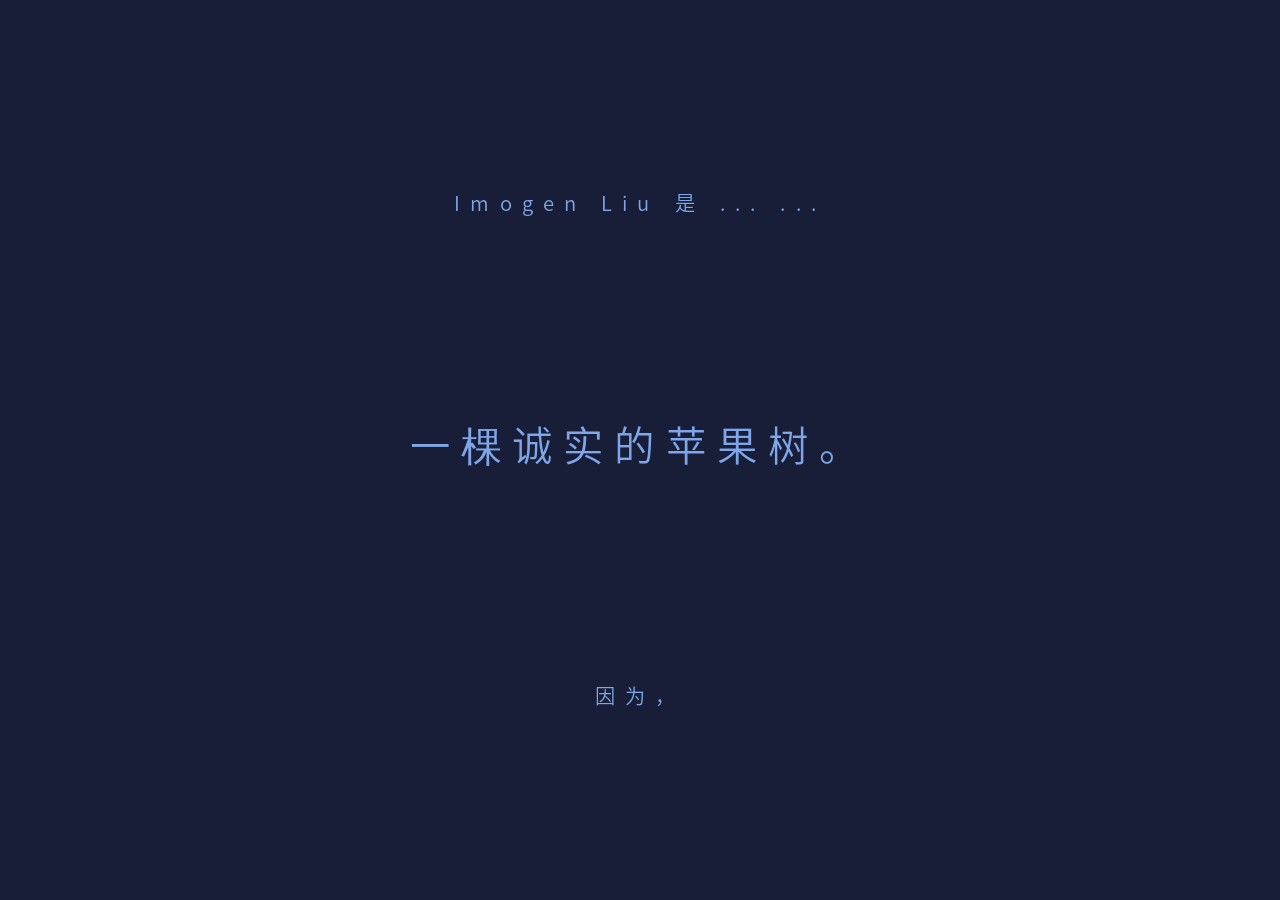
<file: index.html>
<!doctype html><html lang="en"><head><meta charset="UTF-8"><meta http-equiv="X-UA-Compatible" content="IE=edge"><meta name="viewport" content="width=device-width,initial-scale=1"><meta name="description" content="Yu Liu's Homepage"><meta name="keywords" content="Liu Yu, Yu Liu, Imogen Liu"><meta name="og:title" property="og:title" content="Yu Liu's Homepage"><title>Yu Liu's Homepage</title><script defer="defer" src="assets/main.bundle.js"></script><link href="assets/main.css" rel="stylesheet"></head><body><noscript><div id="site-noscript"><p>请确保您的浏览器支持<br/>JavaScript</p></div></noscript><div id="root"></div></body></html>
</file>
<file: assets/main.css>
@font-face{font-family:"Si Yuan";font-weight:400;src:url(49a2a980d87c850142c4.woff2) format("woff2")}body{margin:0;font-size:min(2.25vh,3.35vw);font-family:"Si Yuan",sans-serif;color:#7ea6e8;background-color:#181e38}p{line-height:1em;margin:0}#site-noscript{position:fixed;width:100%;height:100%;display:flex;justify-content:center;align-items:center;background-color:#181e38}#site-noscript p{-webkit-user-select:none;-khtml-user-select:none;-moz-user-select:none;-o-user-select:none;user-select:none;pointer-events:none;letter-spacing:.3em;line-height:2em;text-align:center;width:80%}#site-loading{position:fixed;width:100%;height:100%;display:flex;justify-content:center;align-items:center;z-index:10000;background-color:#181e38}#site-loading p{-webkit-user-select:none;-khtml-user-select:none;-moz-user-select:none;-o-user-select:none;user-select:none;width:3ch;font-size:5em;pointer-events:none}#site-body{position:fixed;width:100%;height:100%;opacity:0}#site-body.show{opacity:1}#component-navigation{font-size:.5em;position:fixed;width:100%;height:100%;display:flex;justify-content:center;align-items:center;transform:translate(1.5em, -1.5em)}#component-navigation .background{-webkit-user-select:none;-khtml-user-select:none;-moz-user-select:none;-o-user-select:none;user-select:none;opacity:0;position:absolute;width:100em;height:100em;display:block;object-fit:contain;pointer-events:none;transition:opacity .5s linear}#component-navigation .background.show{opacity:1}#component-navigation .container{position:absolute;width:100%;height:100%;display:flex;justify-content:center;align-items:center}@keyframes breathing{0%{transform:scale(1)}25%{transform:scale(0.95)}75%{transform:scale(1.05)}100%{transform:scale(1)}}#component-navigation .container .item{position:absolute}#component-navigation .container .item.focus{z-index:1001}#component-navigation .container .item.hide .button{transform:scale(0.7)}#component-navigation .container .item.hide .button.show{opacity:.65}#component-navigation .container .wrapper{position:relative}#component-navigation .container .button-click{position:absolute;height:75%;width:75%;border-radius:100%;top:50%;left:50%;transform:translate(-50%, -50%);cursor:pointer}#component-navigation .container .button{-webkit-user-select:none;-khtml-user-select:none;-moz-user-select:none;-o-user-select:none;user-select:none;position:absolute;display:block;position:absolute;pointer-events:none;background-color:rgba(0,0,0,0);border:none;border-radius:100%;opacity:0;transition:transform .65s,opacity .65s linear;object-fit:contain}#component-navigation .container .button.show{opacity:1}#component-navigation .container .button.down{transform:scale(0.5) rotateZ(15deg)}#component-navigation .container .qna_0{width:calc(8em * 2.1);height:calc(8em * 2.1);transform:translate(-15em, 5em) rotateZ(-20deg);z-index:1000}#component-navigation .container .qna_0 .button{width:100%;height:100%;object-fit:contain}#component-navigation .container .qna_1{width:calc(8em * 1.5);height:calc(8em * 1.5);transform:translate(-1em, 2em) rotateZ(0deg);z-index:1000}#component-navigation .container .qna_1 .button{width:100%;height:100%;object-fit:contain}#component-navigation .container .qna_2{width:calc(8em * 0.8);height:calc(8em * 0.8);transform:translate(4em, -13em) rotateZ(0deg);z-index:1000}#component-navigation .container .qna_2 .button{width:100%;height:100%;object-fit:contain}#component-navigation .container .qna_3{width:calc(8em * 2.3);height:calc(8em * 2.3);transform:translate(10em, 9em) rotateZ(10deg);z-index:1000}#component-navigation .container .qna_3 .button{width:100%;height:100%;object-fit:contain}#component-navigation .container .wa_0{width:calc(8em * 1);height:calc(8em * 1);transform:translate(-8em, 10em) rotateZ(5deg);z-index:1000}#component-navigation .container .wa_0 .button{width:100%;height:100%;object-fit:contain}#component-navigation .container .wa_1{width:calc(8em * 0.8);height:calc(8em * 0.8);transform:translate(4.5em, 17em) rotateZ(-20deg);z-index:1000}#component-navigation .container .wa_1 .button{width:100%;height:100%;object-fit:contain}#component-navigation .container .wa_2{width:calc(8em * 1.8);height:calc(8em * 1.8);transform:translate(-15em, -10em) rotateZ(10deg);z-index:1000}#component-navigation .container .wa_2 .button{width:100%;height:100%;object-fit:contain}#component-navigation .container .wa_3{width:calc(8em * 0.8);height:calc(8em * 0.8);transform:translate(12em, -13.5em) rotateZ(10deg);z-index:1000}#component-navigation .container .wa_3 .button{width:100%;height:100%;object-fit:contain}#component-navigation .container .wa_4{width:calc(8em * 1.25);height:calc(8em * 1.25);transform:translate(-12em, 15em) rotateZ(-10deg);z-index:983}#component-navigation .container .wa_4 .button{width:100%;height:100%;object-fit:contain}#component-navigation .container .pw_0{width:calc(8em * 0.8);height:calc(8em * 0.8);transform:translate(17em, -5em) rotateZ(-20deg);z-index:1000}#component-navigation .container .pw_0 .button{width:100%;height:100%;object-fit:contain}#component-navigation .container .pw_1{width:calc(8em * 1);height:calc(8em * 1);transform:translate(-22em, -2.5em) rotateZ(-10deg);z-index:1000}#component-navigation .container .pw_1 .button{width:100%;height:100%;object-fit:contain}#component-navigation .container .pw_2{width:calc(8em * 0.8);height:calc(8em * 0.8);transform:translate(-7em, -11.5em) rotateZ(10deg);z-index:1000}#component-navigation .container .pw_2 .button{width:100%;height:100%;object-fit:contain}#component-navigation .container .pw_3{width:calc(8em * 0.8);height:calc(8em * 0.8);transform:translate(-2em, -5em) rotateZ(10deg);z-index:1000}#component-navigation .container .pw_3 .button{width:100%;height:100%;object-fit:contain}#component-navigation .container .gzh_0{width:calc(8em * 1.5);height:calc(8em * 1.5);transform:translate(5em, -3em) rotateZ(0deg);z-index:1000}#component-navigation .container .gzh_0 .button{width:100%;height:100%;object-fit:contain}#component-navigation .container .gzh_1{width:calc(8em * 1.5);height:calc(8em * 1.5);transform:translate(-10em, -2.5em) rotateZ(-5deg);z-index:1000}#component-navigation .container .gzh_1 .button{width:100%;height:100%;object-fit:contain}#component-navigation .container .gzh_2{width:calc(8em * 1);height:calc(8em * 1);transform:translate(13em, -9em) rotateZ(10deg);z-index:1000}#component-navigation .container .gzh_2 .button{width:100%;height:100%;object-fit:contain}#component-navigation .container .fy_0{width:calc(8em * 0.8);height:calc(8em * 0.8);transform:translate(12em, -2em) rotateZ(0deg);z-index:1000}#component-navigation .container .fy_0 .button{width:100%;height:100%;object-fit:contain}#site-footer{-webkit-user-select:none;-khtml-user-select:none;-moz-user-select:none;-o-user-select:none;user-select:none;position:fixed;bottom:0;left:50%;transform:translate(-50%, 0);letter-spacing:.4em;white-space:nowrap;padding:1em;color:#7ea6e8;font-size:.85em}.tab-items .item{white-space:nowrap;display:flex;color:#7ea6e8;margin:0 0 7em 0}.tab-items .item .mark{display:flex;flex-direction:column;justify-content:center}.tab-items .item .mark .bg{background-image:linear-gradient(to right, rgba(255, 255, 255, 0.25), rgba(0, 0, 0, 0) 85%);height:.2vh;width:4em}.component-tab-timeline .tab-title{height:calc(12.5em)}.component-tab-timeline .tab-items{display:flex;flex-direction:column}.component-tab-timeline .tab-items .item p{letter-spacing:.2em}.component-tab-timeline .tab-items .item .year{font-size:1.5em}.component-tab-timeline .tab-items .item .mark{height:1.5em}.component-tab-timeline .tab-items .item .desc{width:8em;margin-top:1em;line-height:1.75em;font-size:.85em}.component-tab-about{width:100%;display:flex;flex-direction:column}.component-tab-about .tab-title{display:flex;flex-direction:column;justify-content:center;align-items:center;height:calc(12.5em * 2);width:100%}.component-tab-about .tab-title p{color:#7ea6e8;letter-spacing:.5em;font-size:1.5em;white-space:nowrap;text-align:center}.component-tab-about .tab-items{display:flex;flex-direction:column}.component-tab-about .tab-items .item .mark{height:.85em}.component-tab-about .tab-items .item .text{font-size:.85em;white-space:nowrap;letter-spacing:.2em}#component-tab{position:fixed;width:100%;height:100%;z-index:1000;pointer-events:none}#component-tab.first{z-index:1000}#component-tab.first .tab .title{height:12.5em;box-shadow:-0.25em 1.25em .75em rgba(0,0,0,.4)}#component-tab.first.focus .tab .title{width:calc(2.5em + 1em)}#component-tab.second{z-index:999}#component-tab.second .tab .title{height:calc(12.5em * 2)}#component-tab.second.focus .tab .title{width:calc(2.5em + 1em)}#component-tab.open .tab{transform:translate(0)}#component-tab.open .tab .title{box-shadow:-0.25em 0 .75em rgba(0,0,0,.4)}#component-tab.open .background{pointer-events:all}#component-tab.hide .tab{opacity:0;transform:translate(100%)}#component-tab .background{position:absolute;width:100%;height:100%}#component-tab .tab{position:fixed;height:100%;width:20em;font-size:.9em;right:0;transition:transform .6s,opacity .25s;transform:translate(calc(100% - 2.5em - 2%));pointer-events:none}#component-tab .tab .title{-webkit-user-select:none;-khtml-user-select:none;-moz-user-select:none;-o-user-select:none;user-select:none;color:#7ea6e8;position:absolute;height:12.5em;background-color:#1c3576;width:2.5em;display:flex;flex-direction:column;justify-content:flex-end;align-items:center;pointer-events:all;transition:width .5s,height .5s,box-shadow .5s;right:calc(100% - 2.5em - 0.1em);top:0%;border-radius:0 0 0 .75em;box-shadow:-0.25em 0 .75em rgba(0,0,0,.4);clip-path:inset(-10em 0 -10em -10em);z-index:1000;cursor:pointer}#component-tab .tab .title p{font-size:1.1em;width:1em;line-height:1.3em;margin:.75em}#component-tab .tab .container{-ms-overflow-style:none;scrollbar-width:none;pointer-events:all;position:absolute;width:calc(100% - 2.5em);height:100%;overflow:scroll;overflow-x:hidden;right:0;z-index:999;background-image:linear-gradient(to right, rgb(28, 53, 118) 3%, rgba(24, 30, 56, 0.75) 80%);box-shadow:-0.25em 0 1em rgba(0,0,0,.4)}#component-tab .tab .container::-webkit-scrollbar{display:none}#component-intro{position:fixed;width:100%;height:100%;font-size:1em}#component-intro .container{position:fixed;width:100%;height:100%;opacity:0;display:flex;justify-content:center;align-items:center}#component-intro .container.show{opacity:1}#component-intro .container .frame{text-align:center;color:#7ea6e8;white-space:nowrap}#component-intro .container .frame p{line-height:2em;letter-spacing:.5em}#component-intro .container .frame .large{font-size:2em}.card-layout{width:100%;display:flex;justify-content:center;align-items:center}.card-layout .card-wrapper-border{background-image:linear-gradient(217deg, rgb(69, 79, 102), rgba(255, 0, 0, 0) 70.71%),linear-gradient(127deg, rgb(72, 83, 107), rgba(0, 255, 0, 0) 70.71%),linear-gradient(336deg, rgb(64, 78, 112), rgba(0, 0, 255, 0) 70.71%);padding:.2vh;border-radius:.75em;width:30em;height:10em}.card-layout .card-wrapper{width:100%;height:100%;background-color:#131b2e;border-radius:.75em;position:relative;display:flex;align-items:center;justify-content:center}.card-layout .card-wrapper .card-link{position:absolute;display:block;height:100%;width:100%}.card-layout .card-wrapper .card-center{display:flex;justify-content:center}.card-layout .card-wrapper .card-center .link-icon{pointer-events:none;font-size:1.3em;height:60%;width:20%;display:flex;justify-content:center;margin-top:.25em}.card-layout .card-wrapper .card-center .card-content{width:70%;height:60%;text-align:left;display:flex;flex-direction:column;gap:.8em}.card-layout .card-wrapper .card-center .card-content .card-title{font-size:1em}.card-layout .card-wrapper .card-center .card-content .card-subtitle{font-size:.85em}.card-layout .card-wrapper p{line-height:1.35em;letter-spacing:.2em}.page-layout-list{letter-spacing:.2em;display:flex;flex-direction:column;gap:3em}.page-layout-list .list-item{display:flex;flex-direction:column;gap:1.25em}.page-layout-list .list-item .name{font-size:1.2em;text-align:left;white-space:nowrap}.page-layout-list .list-item .list-item-secondary{display:flex;flex-direction:column;gap:1em}.page-layout-list .list-item .list-item-secondary .desc{display:flex;flex-direction:row;justify-content:space-between}.page-layout-list .list-item .list-item-secondary .desc .text{width:60%;font-size:.85em;text-align:left}.page-layout-list .list-item .list-item-secondary .desc .text p{line-height:1.5em}.page-layout-list .list-item .list-item-secondary .desc .date{width:30%;margin-bottom:1.25em;font-size:1.2em;text-align:right;white-space:nowrap}.page-single-content-container{letter-spacing:.2em;text-align:center;display:flex;flex-direction:column;justify-content:center;min-height:95%;height:fit-content}.page-single-content-container .scroll-fade{position:absolute;width:min(100% - 7em,50em);height:3.5em;pointer-events:none}.page-single-content-container .scroll-fade.bottom{bottom:0;background-image:linear-gradient(to top, rgb(19, 27, 46), rgba(0, 0, 0, 0))}.page-single-content-container .scroll-fade.top{top:0;background-image:linear-gradient(to bottom, rgb(19, 27, 46), rgba(0, 0, 0, 0))}.page-single-content-container .page-container{width:100%;margin-bottom:3.5em}.page-multi-content-container{letter-spacing:.2em;text-align:center;display:flex;flex-direction:column;justify-content:center;min-height:95%;height:fit-content}.page-multi-content-container .scroll-fade{position:absolute;width:min(100% - 7em,50em);height:3.5em;pointer-events:none}.page-multi-content-container .scroll-fade.bottom{bottom:0;background-image:linear-gradient(to top, rgb(19, 27, 46), rgba(0, 0, 0, 0))}.page-multi-content-container .scroll-fade.top{top:0;background-image:linear-gradient(to bottom, rgb(19, 27, 46), rgba(0, 0, 0, 0))}.page-multi-content-container .tab-content{width:100%;margin-bottom:7em}.page-multi-content-container .tabs-container{position:absolute;bottom:0;left:0;width:100%;height:3.5em;display:flex;justify-content:center;align-items:center;box-shadow:0em -0.05em .5em rgba(0,0,0,.4);background-color:#131b2e}.page-multi-content-container .tabs-container .tabs{white-space:nowrap;width:min(100% - 7em,50em);display:flex;justify-content:space-around}.page-multi-content-container .tabs-container .tabs .tab{position:relative;background-color:rgba(0,0,0,0);border:none;cursor:pointer;height:3.5em;display:flex;justify-content:center;align-items:center;color:#455471}.page-multi-content-container .tabs-container .tabs .tab.selected{color:#7ea6e8}.page-multi-content-container .tabs-container .tabs .tab .select-indicator{position:absolute;background-image:linear-gradient(to right, rgba(0, 0, 0, 0) 0%, rgb(93, 109, 146) 50%, rgba(0, 0, 0, 0) 100%);height:.2vh;width:80%;top:0}.page-multi-content-container .tabs-container .tabs .tab p{font-size:.8em;letter-spacing:.2em}.content{letter-spacing:.2em;text-align:center}.content .left{text-align:left}.content .sep{height:.2vh;background-image:linear-gradient(to right, rgba(0, 0, 0, 0) 0%, rgb(93, 109, 146) 50%, rgba(0, 0, 0, 0) 100%);margin-top:3em;margin-bottom:3em}.content p{font-size:.85em;line-height:1.75em}.page-content{position:fixed;width:100%;height:100%;z-index:2000;opacity:0;pointer-events:none;transition:opacity .5s;display:flex;justify-content:center;align-items:center}.page-content.show{pointer-events:all;opacity:1}.page-content .title{letter-spacing:.2em;text-align:center;font-size:1.75em;margin-top:3em;margin-bottom:3em;display:flex;flex-direction:column;justify-content:center;align-items:center;white-space:nowrap}.page-content .title .sub{font-size:.4857142857em;line-height:1.5em;margin:1em}.page-content .background{position:absolute;width:100%;height:100%;background-color:rgba(0,0,0,.5)}.page-content .content-container-border{position:absolute;width:min(95%,57em);height:40em;background-image:linear-gradient(217deg, rgb(69, 79, 102), rgba(255, 0, 0, 0) 70.71%),linear-gradient(127deg, rgb(72, 83, 107), rgba(0, 255, 0, 0) 70.71%),linear-gradient(336deg, rgb(64, 78, 112), rgba(0, 0, 255, 0) 70.71%);padding:.2vh;border-radius:.75em;box-shadow:0 0 .75em rgba(0,0,0,.4)}.page-content .content-container{width:100%;height:100%;position:relative;background-color:#131b2e;border-radius:.75em;overflow:hidden}.page-content .content-container .wrapper{width:100%;height:100%;display:flex;justify-content:center;align-items:center;overflow:scroll;overflow-x:hidden;-ms-overflow-style:none;scrollbar-width:none}.page-content .content-container .wrapper::-webkit-scrollbar{display:none}.page-content .content-container .wrapper .text-container{width:min(100% - 7em,40em);height:100%}.page-content .content-container .close-button{width:1.5em;height:1.5em;display:flex;justify-content:center;align-items:center;cursor:pointer;position:absolute;right:1em;bottom:1em}
</file>
